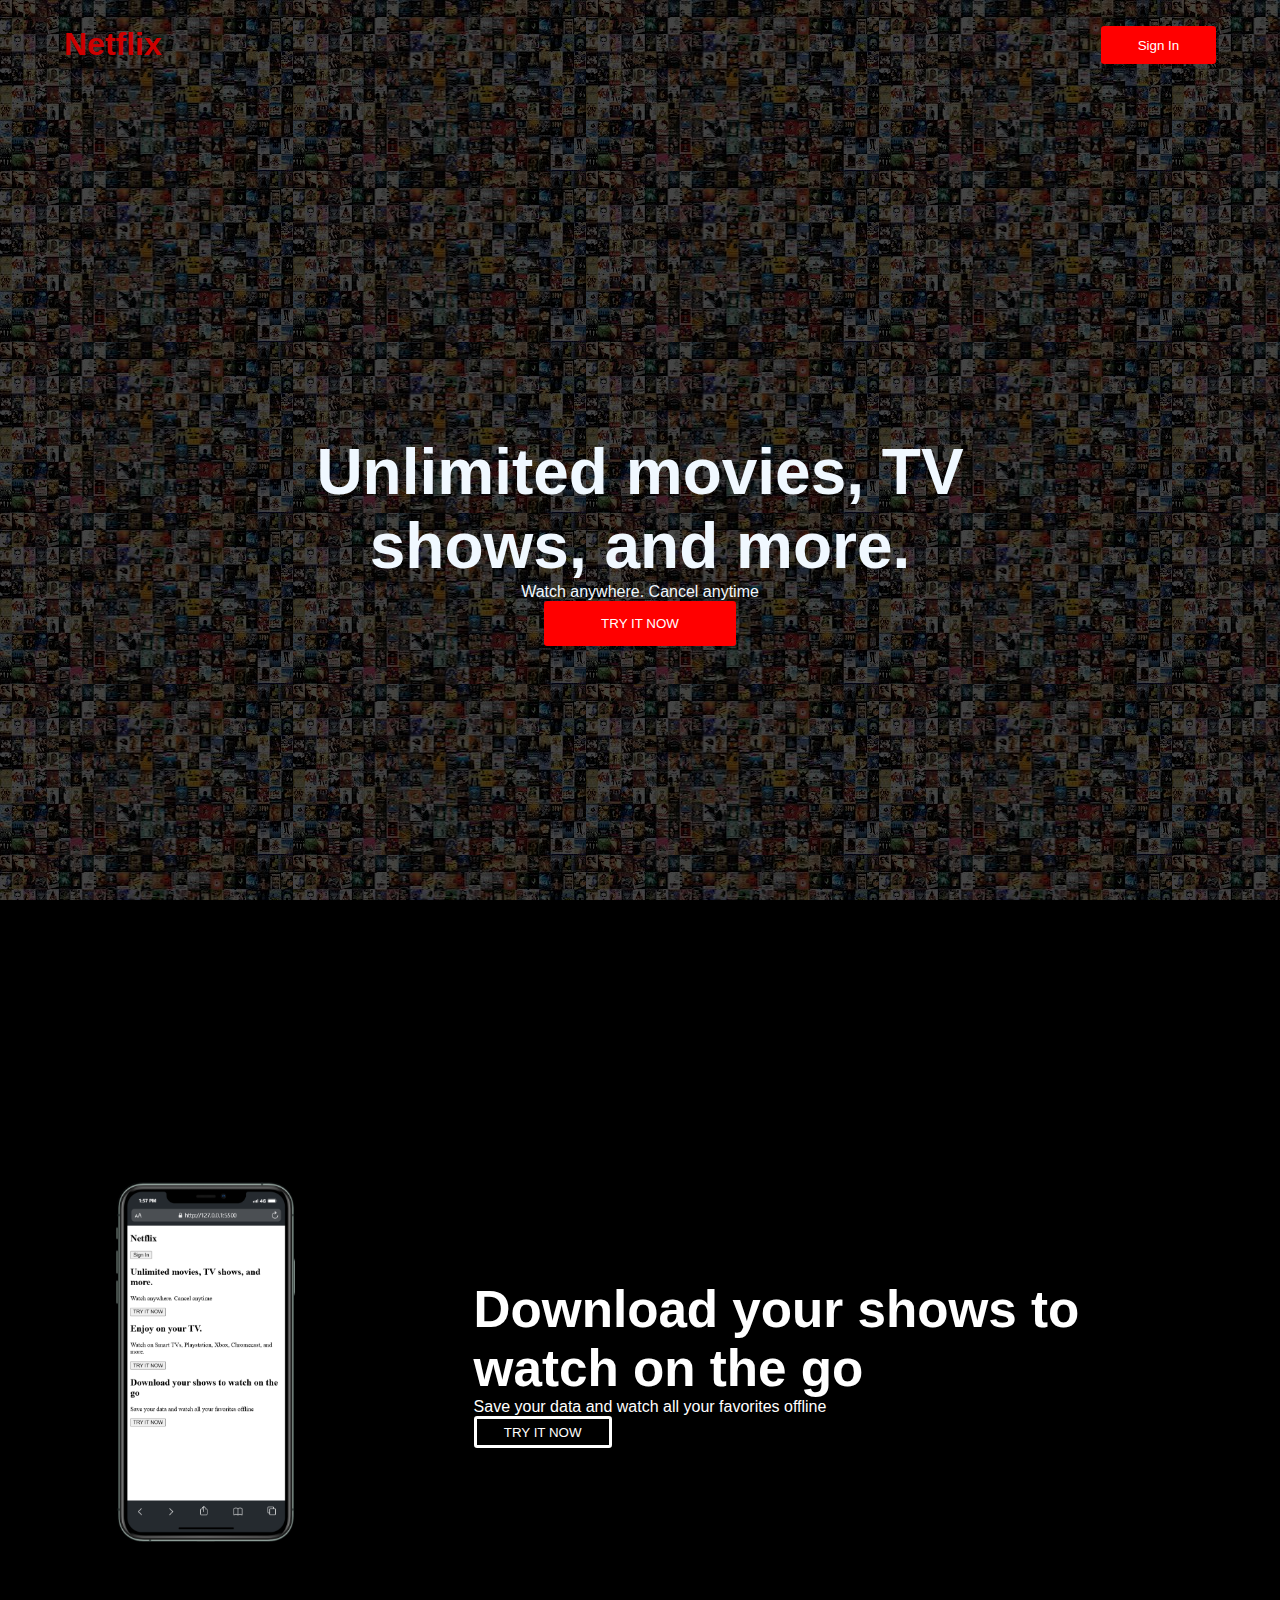
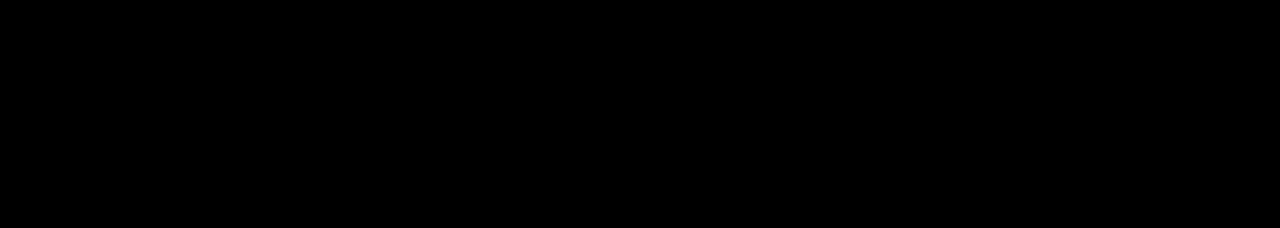
<file: index.html>
<!DOCTYPE html>
<html lang="en">
<head>
    <script  defer>
        function sign_in(){
            location.assign('./Sign_up_page/index.html')
        }
    </script>
    <link rel="stylesheet" href="style.css">
    <meta charset="UTF-8">
    <meta name="viewport" content="width=device-width, initial-scale=1.0">
    <title> Netflix Landing Page </title>
</head>
<body>



        <header>            
             

            <div id="inner-header">
                <nav>

                    <div id="inner-nav">

                        <h1 id="title">Netflix</h1>
                        <button onclick="sign_in()"  class="sign_in" id="sign_in">Sign In</button>
                    </div>
                </nav>

                <section id="sec-1">
                        <h1>Unlimited movies, TV shows, and more.</h1>
                        <p>Watch anywhere. Cancel anytime</p>
                        <button id="try_it">TRY IT NOW</button>
                </section>
</div>
        </header>


            <main>
                
              
                
                <section id="sec-3">
                    <div id="inner3">
                    <div>
                        <img width="50%" id="phone" src="phone.png" alt="">
                    </div>
                    <div>
                        <h1>Download your shows to watch on the go</h1>
                        <p>Save your data and watch all your favorites offline</p>
                        <button class="try_it">TRY IT NOW</button> 
                    </div>
                    </div>

                </section>
                
                

            </main>







</body>
</html>
</file>
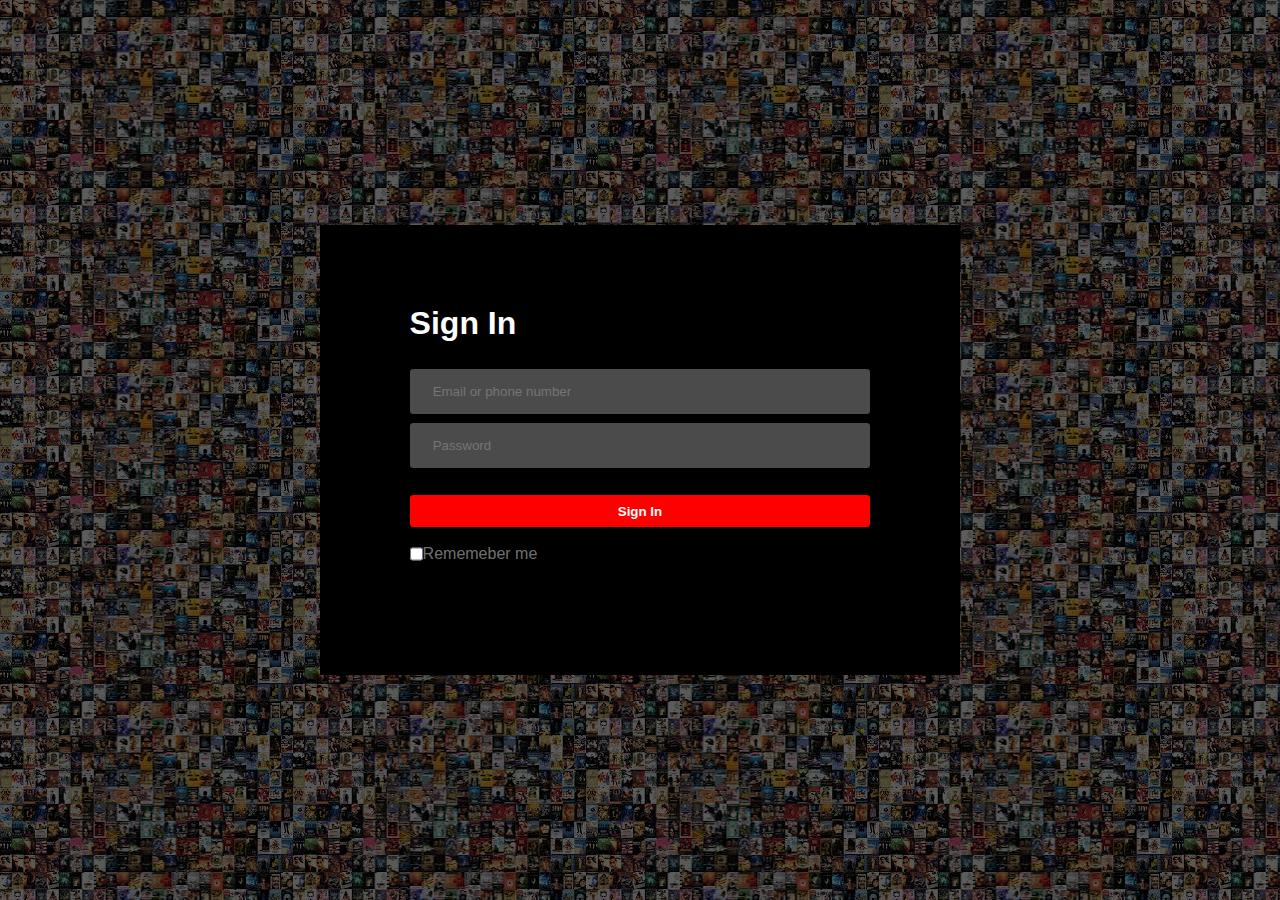
<file: Sign_up_page/index.html>
<!DOCTYPE html>
<html lang="en">
<head>
    <link rel="stylesheet" href="style.css">
    <meta charset="UTF-8">
    <meta name="viewport" content="width=device-width, initial-scale=1.0">
    <title>Netflix Sign Up Page</title>
</head>
<body>

    <main>
       
        <form action="../main_page/index.html">


            <div id="inner-form">
            <h1 id="title">Sign In</h1>

            <div id="formDets">
                <input type="email" placeholder="Email or phone number" name="" id="">
                <input placeholder="Password" type="password" name="" id="">
            </div>

            <div id="submit">
                <button type="submit" id="sign_in">Sign In</button>
                <div id="faq">
                    <br>
                    <div>
                        <input type="checkbox" name="" id="">
                        <p>Rememeber me</p>
                    </div>

                </div>
            </div>
        </div>
        </form>


    </main>
    
</body>
</html>
</file>
<file: style.css>
*{
    margin: 0;
    padding: 0;
    box-sizing: border-box;
}

body{
    width: 100%;
    height: 100%;
    background: black;
}

body::-webkit-scrollbar{
    display: none;
}

header{
    width: 100%;
    height: 100vh;
    background: url('./public/many_movies_in_one.jpeg') ;
    position: relative;
}

#inner-header{
    position: absolute;
    top: 0;
    left: 0;
    width: 100%;
    height: 100%;
    background-color: rgba(0, 0, 0, 0.726);
}


#inner-header  nav{
    width: 100%;
    display: flex;
    align-items: center;
    justify-content: center;
    height: 10%;
    /* background: rgba(0, 0, 0, 0.605); */
    color: aliceblue;
}


#inner-header  nav #inner-nav{
    width: 90%;
    display: flex;
    justify-content: space-between;
    font-family: sans-serif;
}

#inner-header  nav #inner-nav #title{
    color: rgb(205, 0, 0);
    width: 50%;
    /* font-size: inherit; */
}


#inner-header  nav #inner-nav #sign_in{
    width: 10%;
    border:  none;
    padding: 1%;
    background-color: red;
    border-radius: 0.2rem;
    color: white;
}

@media(max-width: 1000px){
    #inner-header  nav #inner-nav #sign_in{
        width: 20%;
    }
}


#sec-1{
    width: 100%;
    height: 100%;
    display: flex;
    align-items: center;
    flex-direction: column;
    align-items: center;
    justify-content: center;
    color: aliceblue;
    font-family: sans-serif;
    text-align: center;
}

#sec-1 button{
    /* display: none; */
    width: 15%;
    height: 5%;
    background-color: red;
    border: none;
    color: white;
    border-radius: 0.2rem;
}


#sec-1 h1{
    width: 55%;
    font-size: 5vw;
}

@media(max-width: 1000px){
  
    #sec-1 button{
        width: 40%;
    }

}


main{
    width: 100%;
    height: 100%;
    padding: 5%;
    background-color: black;
    
}

main section{
    /* border: solid white; */
    width: 100%;
    display:  flex;
    align-items: center;
    justify-content: center;
    height: 50rem;
}


main section #inner3 , #inner2{
    display: flex;
    width: 95%;
    /* background-color: pink; */
    height: 100%;display: flex;
    justify-content: space-between;
    align-items: center
    ;
    padding: 2%;
}
/* main section #inner2{ */

main section #inner3 h1, #inner2 h1{
    /* width: 10vw; */
    font-size: 4vw;
    color: white;
    font-family: sans-serif;
}

main section #inner3 p, #inner2 p{
    font-family: sans-serif;
    color: white;
}

main section #inner3 button, #inner2 button{
    width: 40%;
    height: 2rem;
    border: solid white ;
    background-color: transparent;
    color: white;
    border-radius: 0.2rem;
}

@media (min-width: 1000px) {
    main section #inner3 button, #inner2 button{
        width: 20%;
    }
}


#inner2{
    
    gap: 30vh;        
        
        

}
#inner2 button{width: 90%;}
</file>
<file: Sign_up_page/style.css>
*{
    margin: 0;
    padding: 0;
    box-sizing: border-box;
}

body{
    background: url('../public/many_movies_in_one.jpeg') ;
    width: 100%;
    height: 100vh;
    display: grid;
    place-items: center;
}


main{
    width: 100%;
    height: 100%;
    background-color: rgba(0, 0, 0, 0.63);
    display: grid;
    place-items: center;
}

main form{
    width: 50%;
    height: 50%;
    padding: 5%;
    background-color: black;
    display: flex;
    justify-content: center;
    align-items: center;
}



main form h1{
    font-family: sans-serif;
    color: white;
}

main form #inner-form{
    /* background-color: white; */
    height: 90%;
    width: 90%;
    display: flex;
    gap: 3vh;
    flex-direction: column;
}


main form #inner-form #formDets{
    display: flex;
    flex-direction: column;
    gap: 1vh;
}

main form #inner-form #formDets input{
    height: 5vh;
    background-color: rgb(75, 75, 75);
    color: rgb(141, 141, 141);
    padding-inline: 5%;
    border: none;
    border-radius: 0.2rem;
    outline: none;
}


#submit{
    display: flex;
    flex-direction: column;
    width: 100%;
}

#submit button{
    height: 2rem;
    background-color: red;
    border: none;
    color: white;
    font-weight: bold;
    border-radius: 0.2rem;
}


#submit #faq {
    color: white;
    width: 100%;
}

#submit #faq div{
        display: flex;
        font-family: sans-serif;
        color: rgba(255, 255, 255, 0.453);
}


@media (max-width: 700px) {
       main form{
            width: 90%;
            height: 50%;
            display: flex;
            align-items: center;
            justify-content: center;
        }   
}
</file>
